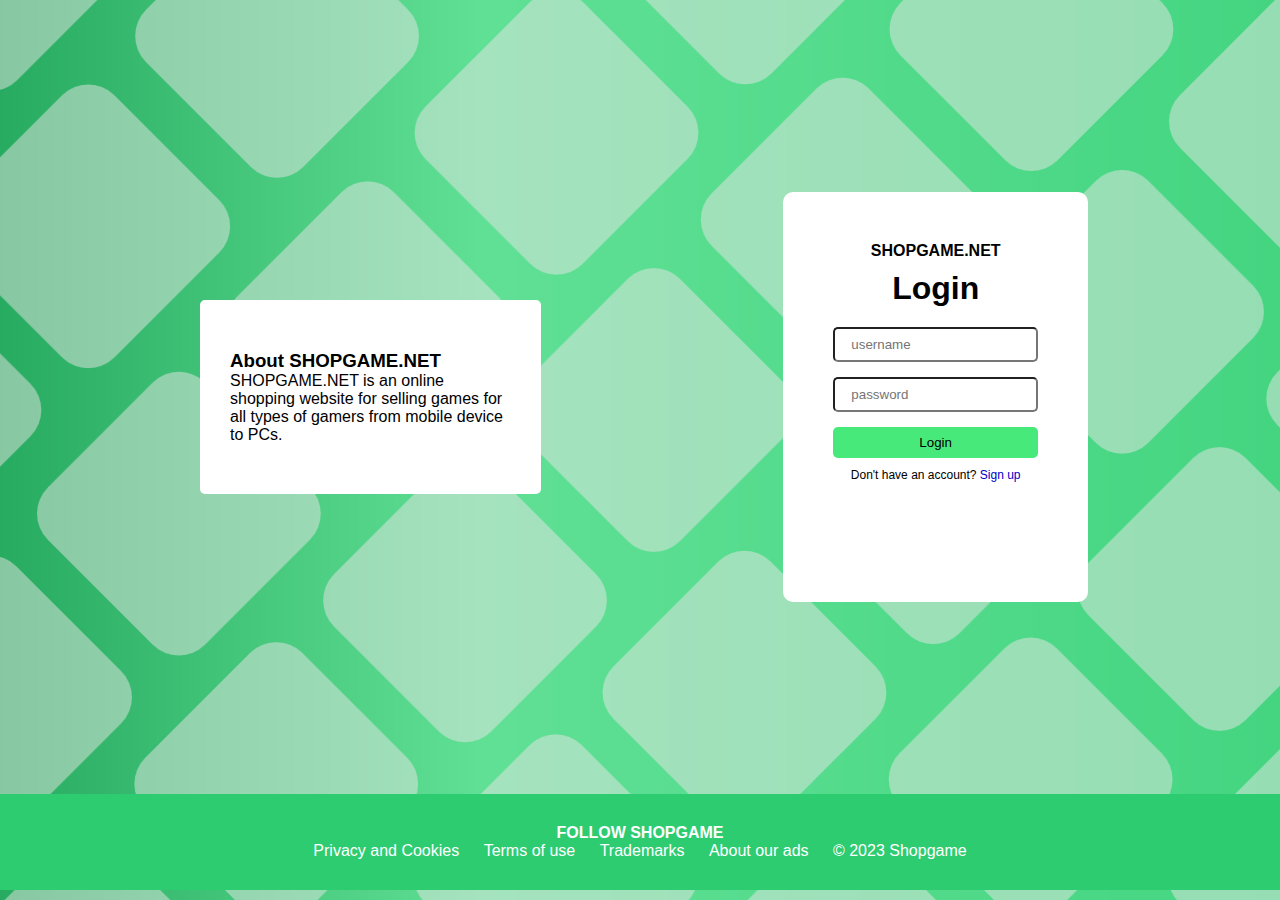
<file: login/login.html>
<!DOCTYPE html>
<html lang="en">
  <head>
    <meta charset="UTF-8" />
    <meta name="viewport" content="width=device-width, initial-scale=1.0" />
    <title>Login</title>
    <link rel="stylesheet" href="./login.css" />
  </head>
  <link
    href="https://cdn.jsdelivr.net/npm/bootstrap@5.3.2/dist/css/bootstrap.min.css"
    rel="stylesheet"
    integrity="sha384-T3c6CoIi6uLrA9TneNEoa7RxnatzjcDSCmG1MXxSR1GAsXEV/Dwwykc2MPK8M2HN"
    crossorigin="anonymous"
  />
  <script
    src="https://cdn.jsdelivr.net/npm/bootstrap@5.3.2/dist/js/bootstrap.bundle.min.js"
    integrity="sha384-C6RzsynM9kWDrMNeT87bh95OGNyZPhcTNXj1NW7RuBCsyN/o0jlpcV8Qyq46cDfL"
    crossorigin="anonymous"
  ></script>
  <link
    rel="stylesheet"
    href="https://cdnjs.cloudflare.com/ajax/libs/font-awesome/6.5.1/css/all.min.css"
    integrity="sha512-DTOQO9RWCH3ppGqcWaEA1BIZOC6xxalwEsw9c2QQeAIftl+Vegovlnee1c9QX4TctnWMn13TZye+giMm8e2LwA=="
    crossorigin="anonymous"
    referrerpolicy="no-referrer"
  />
  <body>
    <div class="contain">
      <div class="about">
        <h3>About SHOPGAME.NET</h3>
        <p>SHOPGAME.NET is an online shopping website for selling games for all types of gamers from mobile device to PCs.</p>
      </div>
      <div class="wrap">
        <h4 class="site-name">
          SHOPGAME.NET <i class="fa-solid fa-gamepad"></i>
        </h4>
        <h1 class="title">Login</h2>
        <form action="">
          <input id="username" type="text" placeholder="username" />
          <p class="error" id="username-error"></p>
          <input id="password" type="password" placeholder="password" />
          <p class="error" id="password-error"></p>
          <p class="error" id="login-error"></p>
          <button type="button" id="login-btn">Login</button>
        </form>
        <p class="sign-up">
          Don't have an account? <a href="../register/register.html" class="link">Sign up</a>
        </p>
      </div>
    </div>
    <script src="./login.js"></script>
      <div class="footer">
              <div class="follow">
        <h4>FOLLOW SHOPGAME</h4>
        <!-- <div class="btn-group" role="group" aria-label="Basic outlined example">
          <button type="button" class="btn btn-outline-primary yt">
            <i class="fa-brands fa-youtube"></i>
          </button>
          <button type="button" class="btn btn-outline-primary insta">
            <i class="fa-brands fa-instagram"></i>
          </button>
          <button type="button" class="btn btn-outline-primary fb">
            <i class="fa-brands fa-facebook"></i>
          </button>
          <button type="button" class="btn btn-outline-primary x">
            <i class="fa-brands fa-x-twitter"></i>
          </button>
          <button type="button" class="btn btn-outline-primary reddit">
            <i class="fa-brands fa-reddit-alien"></i>
          </button>
        </div> -->
        <ul class="footer-icons">
          <li class="footer-icon yt"><i class="fa-brands fa-youtube"></i></li>
          <li class="footer-icon insta">
            <i class="fa-brands fa-instagram"></i>
          </li>
          <li class="footer-icon fb"><i class="fa-brands fa-facebook"></i></li>
          <li class="footer-icon x"><i class="fa-brands fa-x-twitter"></i></li>
          <li class="footer-icon reddit">
            <i class="fa-brands fa-reddit-alien"></i>
          </li>
        </ul>
      </div>
      <div class="info">
        <a href="" class="info-item">Privacy and Cookies</a>
        <a href="" class="info-item">Terms of use</a>
        <a href="" class="info-item">Trademarks</a>
        <a href="" class="info-item">About our ads</a>
        <a href="" class="info-item">© 2023 Shopgame</a>
      </div>
      </div>
  </body>
</html>
</file>
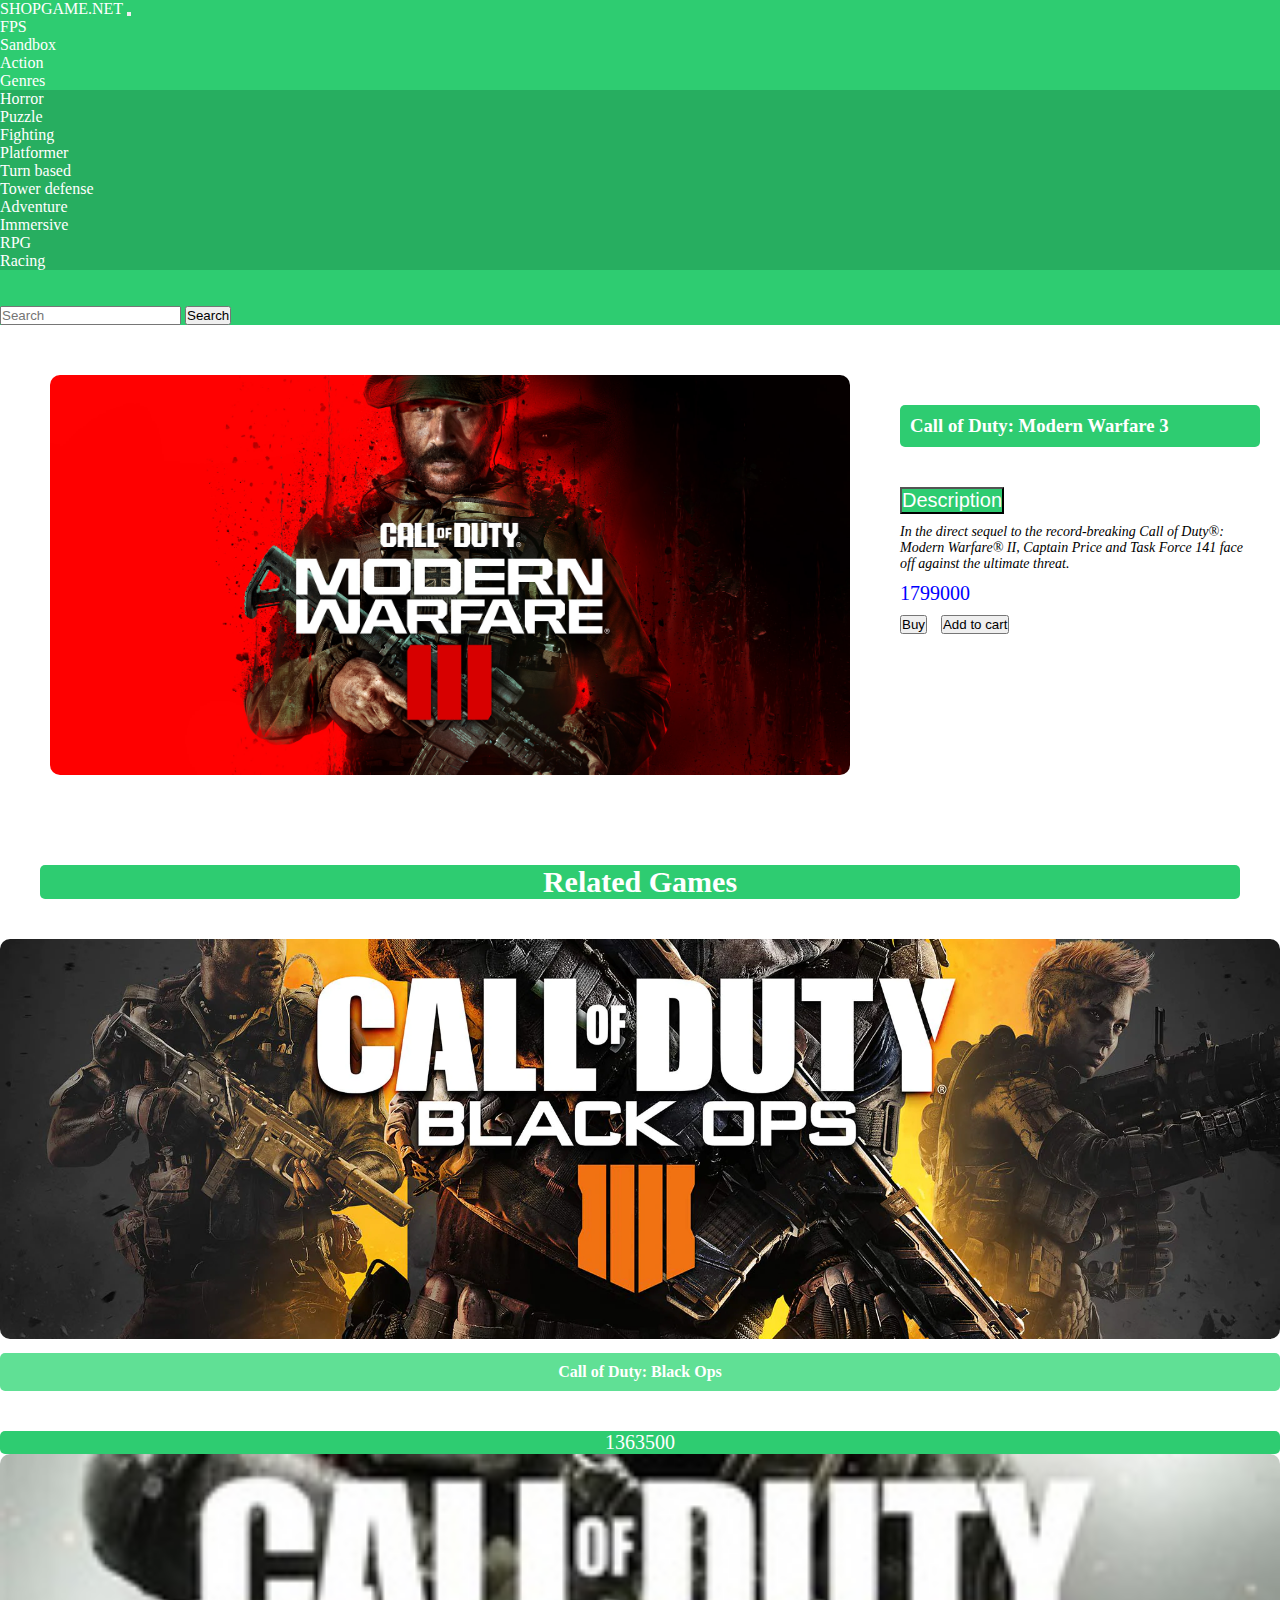
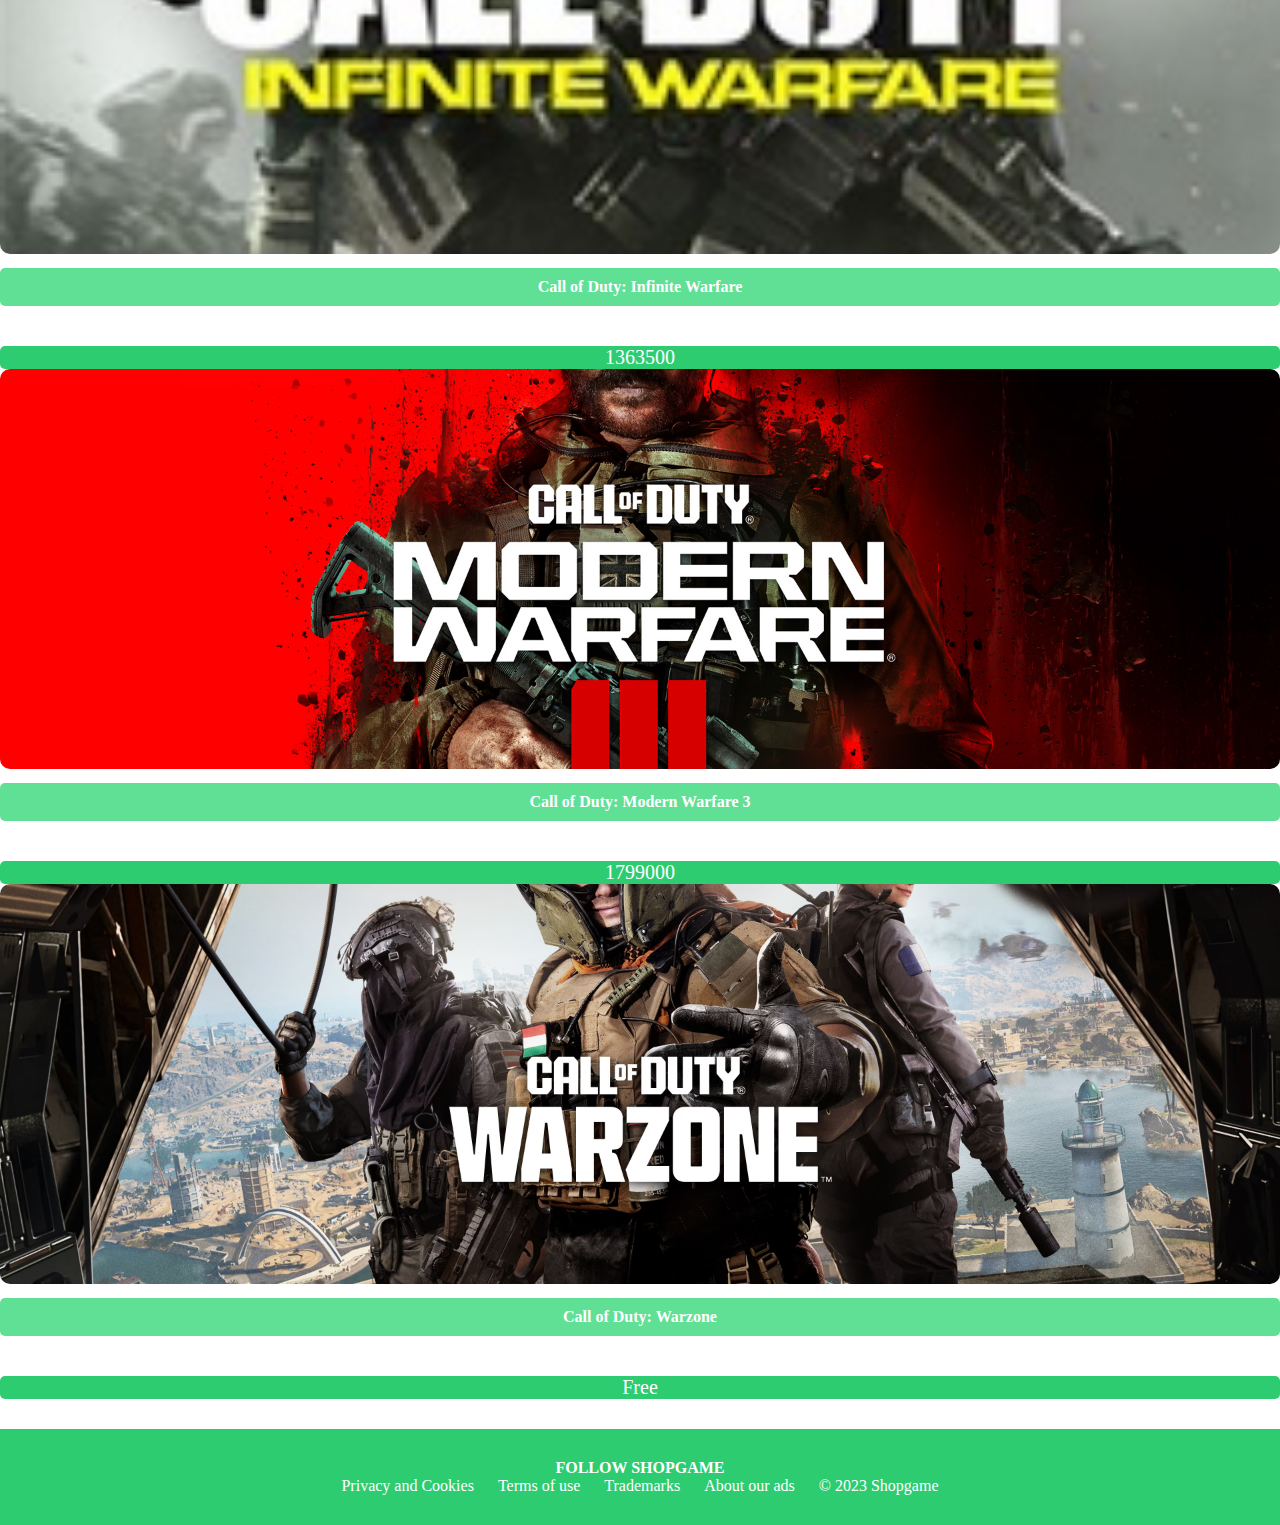
<file: product/product.html>
<!DOCTYPE html>
<html lang="en">
  <head>
    <meta charset="UTF-8" />
    <meta name="viewport" content="width=device-width, initial-scale=1.0" />
    <title>Game</title>
    <link
      rel="stylesheet"
      href="https://cdnjs.cloudflare.com/ajax/libs/font-awesome/6.4.2/css/all.min.css"
      integrity="sha512-z3gLpd7yknf1YoNbCzqRKc4qyor8gaKU1qmn+CShxbuBusANI9QpRohGBreCFkKxLhei6S9CQXFEbbKuqLg0DA=="
      crossorigin="anonymous"
      referrerpolicy="no-referrer"
    />
    <link
      href="https://cdn.jsdelivr.net/npm/bootstrap@5.3.2/dist/css/bootstrap.min.css"
      rel="stylesheet"
      integrity="sha384-T3c6CoIi6uLrA9TneNEoa7RxnatzjcDSCmG1MXxSR1GAsXEV/Dwwykc2MPK8M2HN"
      crossorigin="anonymous"
    />
    <script
      src="https://cdn.jsdelivr.net/npm/bootstrap@5.3.2/dist/js/bootstrap.bundle.min.js"
      integrity="sha384-C6RzsynM9kWDrMNeT87bh95OGNyZPhcTNXj1NW7RuBCsyN/o0jlpcV8Qyq46cDfL"
      crossorigin="anonymous"
    ></script>
    <link rel="stylesheet" href="./product.css" />
  </head>
  <body>
    <nav class="navbar navbar-expand-lg bg-body-tertiary sticky-top my-navbar">
      <div class="container-fluid">
        <a class="navbar-brand brand-name" href="../index.html"
          >SHOPGAME.NET <i class="fa-solid fa-gamepad"></i
        ></a>
        <button
          class="navbar-toggler"
          type="button"
          data-bs-toggle="collapse"
          data-bs-target="#navbarSupportedContent"
          aria-controls="navbarSupportedContent"
          aria-expanded="false"
          aria-label="Toggle navigation"
        >
          <span class="navbar-toggler-icon"></span>
        </button>
        <div class="collapse navbar-collapse" id="navbarSupportedContent">
          <ul class="navbar-nav me-auto mb-2 mb-lg-0">
            <li class="nav-item">
              <a class="nav-link active" aria-current="page" href="#phone"
                >FPS <i class="fa-solid fa-crosshairs"></i
              ></a>
            </li>
            <li class="nav-item">
              <a class="nav-link active" aria-current="page" href="#tablet"
                >Sandbox <i class="fa-solid fa-cubes"></i>
              </a>
            </li>
            <li class="nav-item">
              <a class="nav-link active" aria-current="page" href="#laptop"
                >Action <i class="fa-solid fa-explosion"></i
              ></a>
            </li>
            <li class="nav-item dropdown">
              <a
                class="nav-link dropdown-toggle"
                href="#"
                role="button"
                data-bs-toggle="dropdown"
                aria-expanded="false"
              >
                Genres
              </a>
              <ul class="dropdown-menu">
                <li><a class="dropdown-item" href="#">Horror</a></li>
                <li><a class="dropdown-item" href="#">Puzzle</a></li>
                <li>
                  <a class="dropdown-item" href="#">Fighting</a>
                </li>
                <li>
                  <a class="dropdown-item" href="#">Platformer</a>
                </li>
                <li>
                  <a class="dropdown-item" href="#">Turn based</a>
                </li>
                <li>
                  <a class="dropdown-item" href="#">Tower defense</a>
                </li>
                <li>
                  <a class="dropdown-item" href="#">Adventure</a>
                </li>
                <li>
                  <a class="dropdown-item" href="#">Immersive</a>
                </li>
                <li><a class="dropdown-item" href="#">RPG</a></li>
                <li><a class="dropdown-item" href="#">Racing</a></li>
                <!-- <li><hr class="dropdown-divider" /></li>
                <li>
                  <a class="dropdown-item" href="#">Something else here</a>
                </li> -->
              </ul>
            </li>
            <li class="nav-item"></li>
          </ul>
          <div class="ms-auto">
            <a class="nav-link login" href="../login/login.html"
              ><i class="fa-solid fa-user-plus"></i
            ></a>
          </div>
          <form class="d-flex" role="search">
            <input
              class="form-control me-2"
              type="search"
              placeholder="Search"
              aria-label="Search"
            />
            <button class="btn btn-light" type="submit">Search</button>
          </form>
        </div>
      </div>
    </nav>
    <div class="container">
      <div class="wrapper">
        <img class="product-img-main" src="" alt="" />
        <div class="right">
          <div class="name-rate">
            <h3>Product Name</h3>
            <div class="rate-product">
              <i class="fa-solid fa-star"></i>
              <i class="fa-solid fa-star"></i>
              <i class="fa-solid fa-star"></i>
              <i class="fa-solid fa-star"></i>
              <i class="fa-solid fa-star"></i>
            </div>
          </div>
          
          <div class="desc">
            <button class="btn btn-clr" type="button" data-bs-toggle="collapse" data-bs-target="#collapseExample" aria-expanded="false" aria-controls="collapseExample">
              Description
            </button>
          </p>
          <div class="collapse" id="collapseExample">
            <div class="card card-body"> <i>Description</i>
              
            </div>
          </div>
          </div>
          <div class="storage">
            <span class="product-price pricing">Product Price</span>
            <!-- <div class="items">A</div>
          <div class="items">A</div> -->
          </div>
          <div class="purchase">
            <button type="button" class="btn btn-outline-success">Buy</button>
            <button type="button" class="btn btn-outline-success cart">
              Add to cart
              </button>
          </div>
        </div>
      </div>
      <h5 class="FPS">Related Games</h5>
      <div class="row">
        <div class="product-wrapper col-3">
        </div>
        <div class="product-wrapper col-3">
        </div>
        <div class="product-wrapper col-3">
        </div>
        <div class="product-wrapper col-3">
        </div>
      </div>
    </div>
    <div class="footer">
      <div class="follow">
        <h4>FOLLOW SHOPGAME</h4>
        <!-- <div class="btn-group" role="group" aria-label="Basic outlined example">
          <button type="button" class="btn btn-outline-primary yt">
            <i class="fa-brands fa-youtube"></i>
          </button>
          <button type="button" class="btn btn-outline-primary insta">
            <i class="fa-brands fa-instagram"></i>
          </button>
          <button type="button" class="btn btn-outline-primary fb">
            <i class="fa-brands fa-facebook"></i>
          </button>
          <button type="button" class="btn btn-outline-primary x">
            <i class="fa-brands fa-x-twitter"></i>
          </button>
          <button type="button" class="btn btn-outline-primary reddit">
            <i class="fa-brands fa-reddit-alien"></i>
          </button>
        </div> -->
        <ul class="footer-icons">
          <li class="footer-icon yt"><i class="fa-brands fa-youtube"></i></li>
          <li class="footer-icon insta">
            <i class="fa-brands fa-instagram"></i>
          </li>
          <li class="footer-icon fb"><i class="fa-brands fa-facebook"></i></li>
          <li class="footer-icon x"><i class="fa-brands fa-x-twitter"></i></li>
          <li class="footer-icon reddit">
            <i class="fa-brands fa-reddit-alien"></i>
          </li>
        </ul>
      </div>
      <div class="info">
        <a href="" class="info-item">Privacy and Cookies</a>
        <a href="" class="info-item">Terms of use</a>
        <a href="" class="info-item">Trademarks</a>
        <a href="" class="info-item">About our ads</a>
        <a href="" class="info-item">© 2023 Shopgame</a>
      </div>
      <script src="./product.js"></script>
  </body>
</html>
</file>
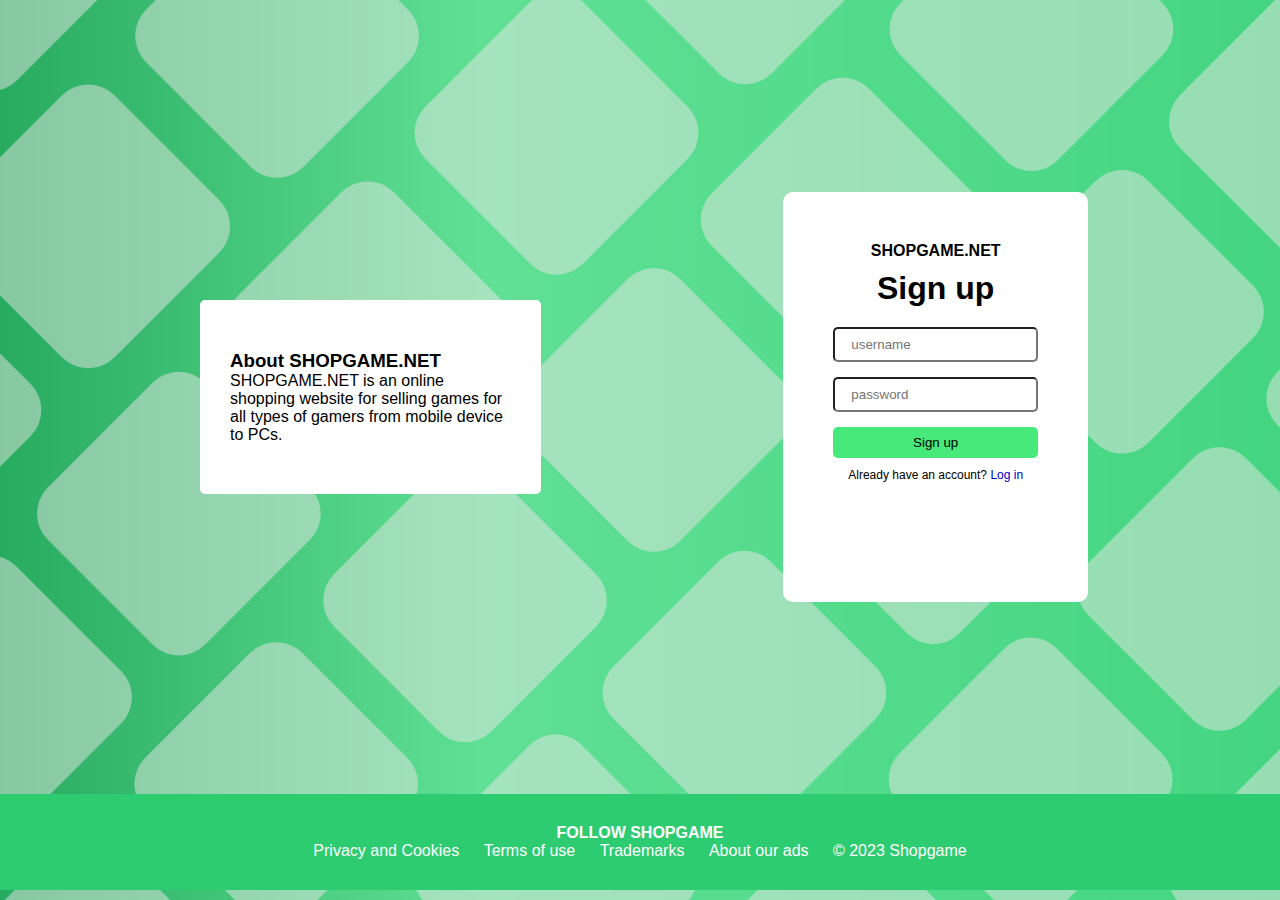
<file: register/login.html>
<!DOCTYPE html>
<html lang="en">
  <head>
    <meta charset="UTF-8" />
    <meta name="viewport" content="width=device-width, initial-scale=1.0" />
    <title>Login</title>
    <link rel="stylesheet" href="./login.css" />
  </head>
  <link
    href="https://cdn.jsdelivr.net/npm/bootstrap@5.3.2/dist/css/bootstrap.min.css"
    rel="stylesheet"
    integrity="sha384-T3c6CoIi6uLrA9TneNEoa7RxnatzjcDSCmG1MXxSR1GAsXEV/Dwwykc2MPK8M2HN"
    crossorigin="anonymous"
  />
  <script
    src="https://cdn.jsdelivr.net/npm/bootstrap@5.3.2/dist/js/bootstrap.bundle.min.js"
    integrity="sha384-C6RzsynM9kWDrMNeT87bh95OGNyZPhcTNXj1NW7RuBCsyN/o0jlpcV8Qyq46cDfL"
    crossorigin="anonymous"
  ></script>
  <link
    rel="stylesheet"
    href="https://cdnjs.cloudflare.com/ajax/libs/font-awesome/6.5.1/css/all.min.css"
    integrity="sha512-DTOQO9RWCH3ppGqcWaEA1BIZOC6xxalwEsw9c2QQeAIftl+Vegovlnee1c9QX4TctnWMn13TZye+giMm8e2LwA=="
    crossorigin="anonymous"
    referrerpolicy="no-referrer"
  />
  <body>
    <div class="contain">
      <div class="about">
        <h3>About SHOPGAME.NET</h3>
        <p>SHOPGAME.NET is an online shopping website for selling games for all types of gamers from mobile device to PCs.</p>
      </div>
      <div class="wrap">
        <h4 class="site-name">
          SHOPGAME.NET <i class="fa-solid fa-gamepad"></i>
        </h4>
        <h1 class="title">Sign up</h2>
        <form action="">
          <input id="username" type="text" placeholder="username" />
          <p class="error" id="username-error"></p>
          <input id="password" type="password" placeholder="password" />
          <p class="error" id="password-error"></p>
          <p class="error" id="login-error"></p>
          <button type="button" id="login-btn">Sign up</button>
        </form>
        <p class="sign-up">
          Already have an account? <a href="../login/login.html" class="link">Log in</a>
        </p>
      </div>
    </div>
    <script src="./login.js"></script>
      <div class="footer">
              <div class="follow">
        <h4>FOLLOW SHOPGAME</h4>
        <!-- <div class="btn-group" role="group" aria-label="Basic outlined example">
          <button type="button" class="btn btn-outline-primary yt">
            <i class="fa-brands fa-youtube"></i>
          </button>
          <button type="button" class="btn btn-outline-primary insta">
            <i class="fa-brands fa-instagram"></i>
          </button>
          <button type="button" class="btn btn-outline-primary fb">
            <i class="fa-brands fa-facebook"></i>
          </button>
          <button type="button" class="btn btn-outline-primary x">
            <i class="fa-brands fa-x-twitter"></i>
          </button>
          <button type="button" class="btn btn-outline-primary reddit">
            <i class="fa-brands fa-reddit-alien"></i>
          </button>
        </div> -->
        <ul class="footer-icons">
          <li class="footer-icon yt"><i class="fa-brands fa-youtube"></i></li>
          <li class="footer-icon insta">
            <i class="fa-brands fa-instagram"></i>
          </li>
          <li class="footer-icon fb"><i class="fa-brands fa-facebook"></i></li>
          <li class="footer-icon x"><i class="fa-brands fa-x-twitter"></i></li>
          <li class="footer-icon reddit">
            <i class="fa-brands fa-reddit-alien"></i>
          </li>
        </ul>
      </div>
      <div class="info">
        <a href="" class="info-item">Privacy and Cookies</a>
        <a href="" class="info-item">Terms of use</a>
        <a href="" class="info-item">Trademarks</a>
        <a href="" class="info-item">About our ads</a>
        <a href="" class="info-item">© 2023 Shopgame</a>
      </div>
      </div>
  </body>
</html>
</file>
<file: login/login.css>
* {
  padding: 0;
  box-sizing: border-box;
  margin: 0;
}
body {
  font-family: sans-serif;
  background: #2980b9; /* fallback for old browsers */
  background: rgb(0, 0, 0);
  justify-content: right;
  align-items: center;
  height: 100vh;
  background: url(../images/squares2.png);
  background-repeat: no-repeat;
}
.contain {
  display: flex;
}
.wrap {
  margin: 15%;
  background-color: white;
  padding: 50px;
  border-radius: 10px;
  width: 700px;
}
.title {
  margin-bottom: 10px;
  text-align: center;
}
.site-name {
  margin-bottom: 10px;
  text-align: center;
}
input {
  width: 100%;
  margin-top: 10px;
  padding: 8px 16px;
  border-radius: 5px;
  border-color: 1px solid lightblue;
  outline-color: lightblue;
}
#login-btn {
  background-color: rgb(71, 233, 122);
  border: none;
  outline: none;
  border-radius: 5px;
  width: 100%;
  padding: 8px 16px;
  cursor: pointer;
  margin-top: 10px;
}
#login-btn:hover {
  background-color: rgb(111, 243, 153);
}
.sign-up {
  margin-top: 10px;
  text-align: center;
  font-size: 12px;
}
a {
  text-decoration: none;
  color: rgb(0, 0, 199);
}
a:hover {
  color: blue;
}
.error {
  color: red;
  font-size: 12px;
  margin-top: 5px;
}
.about {
  background-color: white;
  margin: 300px 50px 300px 200px;
  padding: 50px 30px;
  border-radius: 5px;
}
.footer-icon:hover {
  background-color: #60e095;
  border-radius: 5px;
}
.yt:hover {
  color: rgb(250, 92, 92);
  transition: all 0.5s;
}
.insta:hover {
  color: pink;
  transition: all 0.5s;
}
.fb:hover {
  color: rgb(0, 0, 255);
  transition: all 0.5s;
}
.reddit:hover {
  color: orange;
  transition: all 0.5s;
}
.info-item {
  color: white;
  margin: 10px;
  text-decoration: none;
}
.footer {
  background-color: #2ecc71;
  color: white;
  text-align: center;
  padding: 30px;
  margin-top: auto;
}
.info {
  text-decoration: none;
  color: black;
}
.footer-icons {
  display: flex;
  list-style: none;
  padding: 0;
  justify-content: center;
  align-items: center;
}
.footer-icon {
  font-size: 25px;
  margin: 0 10px;
  padding: 0 10px;
}
.info-item:hover {
  background-color: #60e095;
  padding: 5px;
  border-radius: 5px;
  transition: all 0.2s;
  color: white;
}
</file>
<file: product/product.css>
* {
  margin: 0;
  padding: 0;
  box-sizing: border-box;
}
.wrapper {
  display: flex;
}
.rate {
  margin: 20px;
  display: flex;
  color: yellow;
  font-size: 20px;
  justify-content: center;
}
.rate-product {
  margin: 20px;
  display: flex;
  color: yellow;
  font-size: 20px;
}
.right {
  width: 50%;
}
.colors {
  width: 30px;
  height: 30px;
  border-radius: 50%;
  margin: 0 3px;
  display: flex;
}
.item {
  color: red;
  border-radius: 50%;
}
.storage {
  display: flex;
}
.items {
  color: cadetblue;
  padding: 12px 20px;
  border: 2px solid rgb(189, 189, 149);
  border-radius: 3px;
}
.product-img {
  height: 400px;
  width: 100%;
  object-fit: cover;
  /* margin: 20px;
  margin-left: 25%; */
  border-radius: 10px;
  transition: all 0.2s;
}
.options {
  display: flex;
}
.my-navbar {
  background-color: #2ecc71 !important;
}
.navbar-brand {
  color: white !important;
}
.dropdown-menu {
  background-color: #27ae60;
}
.login {
  padding: 10px;
}
.product-price {
  text-align: center;
  font-size: 20px;
  background-color: white;
}
h3 {
  margin: 0 20px;
  margin-top: 20%;
  background-color: #2ecc71;
  padding: 10px;
  border-radius: 5px;
  /* margin-right: 35%; */
  color: white;
}
.purchase {
  margin: 10px 20px;
}
.desc {
  margin: 10px 20px;
}
a {
  text-decoration: none;
}
.FPS {
  text-align: center;
  margin: 40px;
  font-size: 30px;
  background-color: #2ecc71;
  color: white;
  border-radius: 5px;
}
.product-img-main {
  height: 400px;
  width: 100%;
  object-fit: cover;
  margin: 50px;
  margin-right: 30px;
  border-radius: 10px;
}
p {
  margin-top: 10px;
  border-radius: 5px;
}
.cart {
  margin-left: 10px !important;
}
.nav-link {
  color: white !important;
  border-radius: 5px;
}
.nav-link:hover {
  background-color: #60e095;
}
.dropdown-item {
  color: white !important;
}
.dropdown-item:hover {
  color: black !important;
}
.fa-star {
  color: rgb(240, 240, 64);
}
.footer {
  background-color: #2ecc71;
  color: white;
  text-align: center;
  padding: 30px;
  margin-top: 30px;
}
.info {
  text-decoration: none;
  color: black;
}
.footer-icons {
  display: flex;
  list-style: none;
  padding: 0;
  justify-content: center;
}
.footer-icon {
  font-size: 25px;
  margin: 0 10px;
  padding: 0 10px;
}
.info-item {
  color: white;
  margin: 10px;
  text-decoration: none;
}
.footer-icon:hover {
  background-color: #60e095;
  border-radius: 5px;
}
.yt:hover {
  color: rgb(250, 92, 92);
  transition: all 0.5s;
}
.insta:hover {
  color: pink;
  transition: all 0.5s;
}
.fb:hover {
  color: rgb(0, 0, 255);
  transition: all 0.5s;
}
.reddit:hover {
  color: orange;
  transition: all 0.5s;
}
.product-img:hover {
  transform: scale(1.04);
}
.product-name {
  margin-top: 10px;
  text-align: center;
  background-color: #60e095;
  color: white;
  padding: 10px 0;
  border-radius: 5px;
  transition: all 0.2s;
}
.product-name:hover {
  transform: scale(1.04);
}
.login {
  margin-right: 5px;
}
.info-item:hover {
  background-color: #60e095;
  padding: 5px;
  border-radius: 5px;
  transition: all 0.2s;
}
.price {
  background-color: #2ecc71;
  color: white;
}
.btn-clr {
  background-color: #2ecc71;
  font-size: 20px;
  color: white;
}
.btn-clr:hover {
  background-color: #60e095;
  color: white;
}
.card {
  font-size: 14px;
}
.pricing {
  margin-left: 20px;
  color: blue;
}
</file>
<file: register/login.css>
* {
  padding: 0;
  box-sizing: border-box;
  margin: 0;
}
body {
  font-family: sans-serif;
  background: #2980b9; /* fallback for old browsers */
  background: rgb(0, 0, 0);
  justify-content: right;
  align-items: center;
  height: 100vh;
  background: url(../images/squares2.png);
  background-color: #2ecc71;
  background-repeat: no-repeat;
}
.contain {
  display: flex;
}
.wrap {
  margin: 15%;
  background-color: white;
  padding: 50px;
  border-radius: 10px;
  width: 700px;
}
.title {
  margin-bottom: 10px;
  text-align: center;
}
.site-name {
  margin-bottom: 10px;
  text-align: center;
}
input {
  width: 100%;
  margin-top: 10px;
  padding: 8px 16px;
  border-radius: 5px;
  border-color: 1px solid lightblue;
  outline-color: lightblue;
}
#login-btn {
  background-color: rgb(71, 233, 122);
  border: none;
  outline: none;
  border-radius: 5px;
  width: 100%;
  padding: 8px 16px;
  cursor: pointer;
  margin-top: 10px;
}
#login-btn:hover {
  background-color: rgb(111, 243, 153);
}
.sign-up {
  margin-top: 10px;
  text-align: center;
  font-size: 12px;
}
a {
  text-decoration: none;
  color: rgb(0, 0, 199);
}
a:hover {
  color: blue;
}
.error {
  color: red;
  font-size: 12px;
  margin-top: 5px;
}
.about {
  background-color: white;
  margin: 300px 50px 300px 200px;
  padding: 50px 30px;
  border-radius: 5px;
}
.footer-icon:hover {
  background-color: #60e095;
  border-radius: 5px;
}
.yt:hover {
  color: rgb(250, 92, 92);
  transition: all 0.5s;
}
.insta:hover {
  color: pink;
  transition: all 0.5s;
}
.fb:hover {
  color: rgb(0, 0, 255);
  transition: all 0.5s;
}
.reddit:hover {
  color: orange;
  transition: all 0.5s;
}
.info-item {
  color: white;
  margin: 10px;
  text-decoration: none;
}
.footer {
  background-color: #2ecc71;
  color: white;
  text-align: center;
  padding: 30px;
  margin-top: auto;
}
.info {
  text-decoration: none;
  color: black;
}
.footer-icons {
  display: flex;
  list-style: none;
  padding: 0;
  justify-content: center;
  align-items: center;
}
.footer-icon {
  font-size: 25px;
  margin: 0 10px;
  padding: 0 10px;
}
.info-item:hover {
  background-color: #60e095;
  padding: 5px;
  border-radius: 5px;
  transition: all 0.2s;
  color: white;
}
</file>
